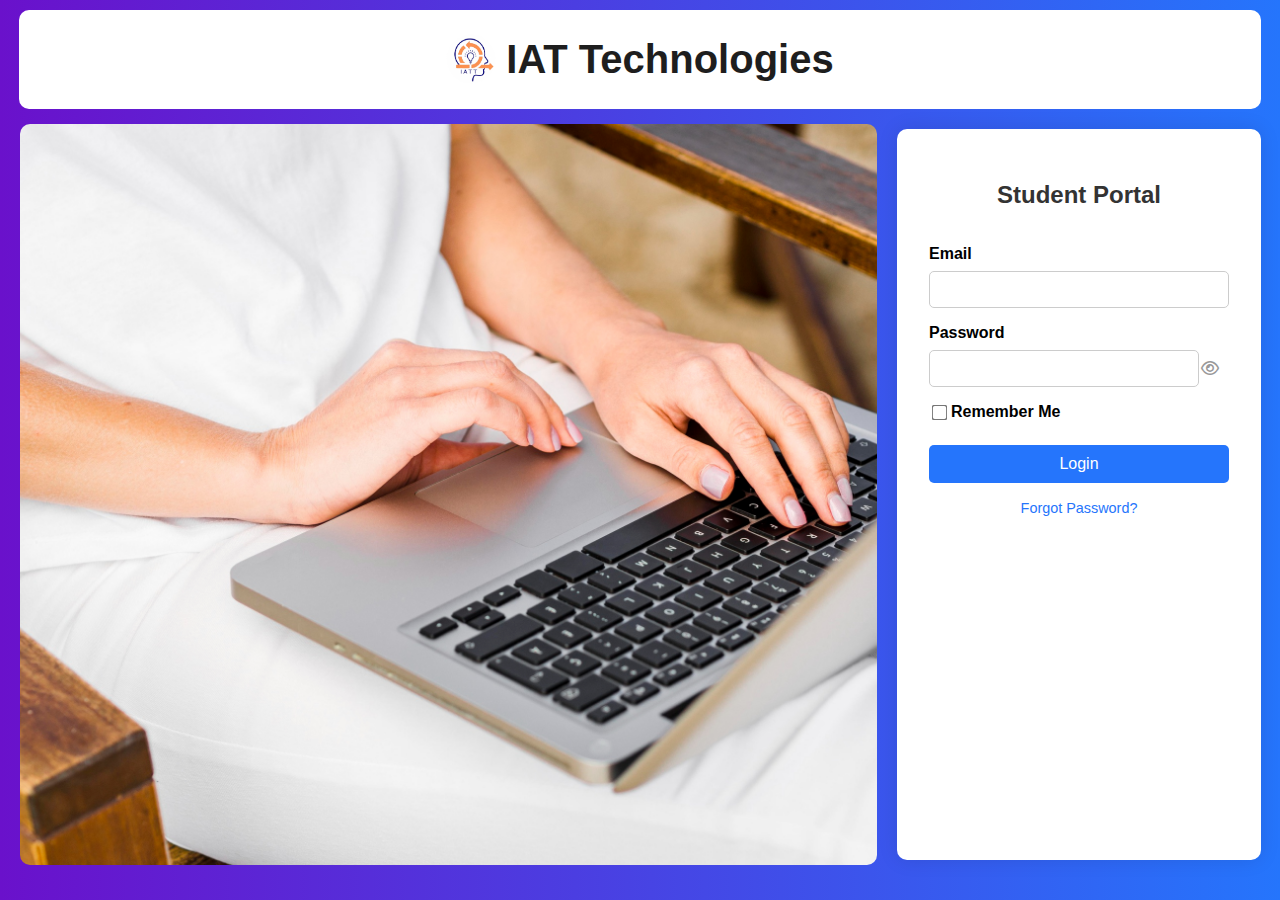
<file: Students_Portal/index.html>
<!DOCTYPE html>
<html lang="en">
<head>
    <meta charset="UTF-8">
    <meta name="viewport" content="width=device-width, initial-scale=1.0">
    <title>Student Portal Login</title>
    <link rel="stylesheet" href="styles.css">
    <link rel="stylesheet" href="https://cdnjs.cloudflare.com/ajax/libs/font-awesome/6.0.0-beta3/css/all.min.css">
</head>
<body>
    <div class="header">
        <img src="logo.png" alt="IAT Technologies Logo" class="logo">
        <h1 class="institution-name">IAT Technologies</h1>
    </div>
    <div class="main-container">
        <div class="image-container">
            <img src="side-image.png" alt="Side Image" class="side-image">
        </div>
        <div class="login-container">
            <h2>Student Portal</h2>
            <form id="loginForm" novalidate>
                <div class="input-group">
                    <label for="email">Email</label>
                    <input type="email" id="email" name="email" required>
                </div>
                <div class="input-group">
                    <label for="password">Password</label>
                    <div class="password-container">
                        <input type="password" id="password" name="password" required>
                        <i class="far fa-eye" id="togglePassword" aria-label="Toggle password visibility"></i>
                    </div>
                </div>
                <div class="input-group remember-me">
                    <input type="checkbox" id="rememberMe" name="rememberMe">
                    <label for="rememberMe">Remember Me</label>
                </div>
                <button type="submit" class="login-button">Login</button>
                <div class="forgot-password">
                    <a href="#">Forgot Password?</a>
                </div>
            </form>
            <div id="errorMessage" class="error-message" role="alert"></div>
        </div>
    </div>
    <script src="script.js"></script>
</body>
</html>
</file>
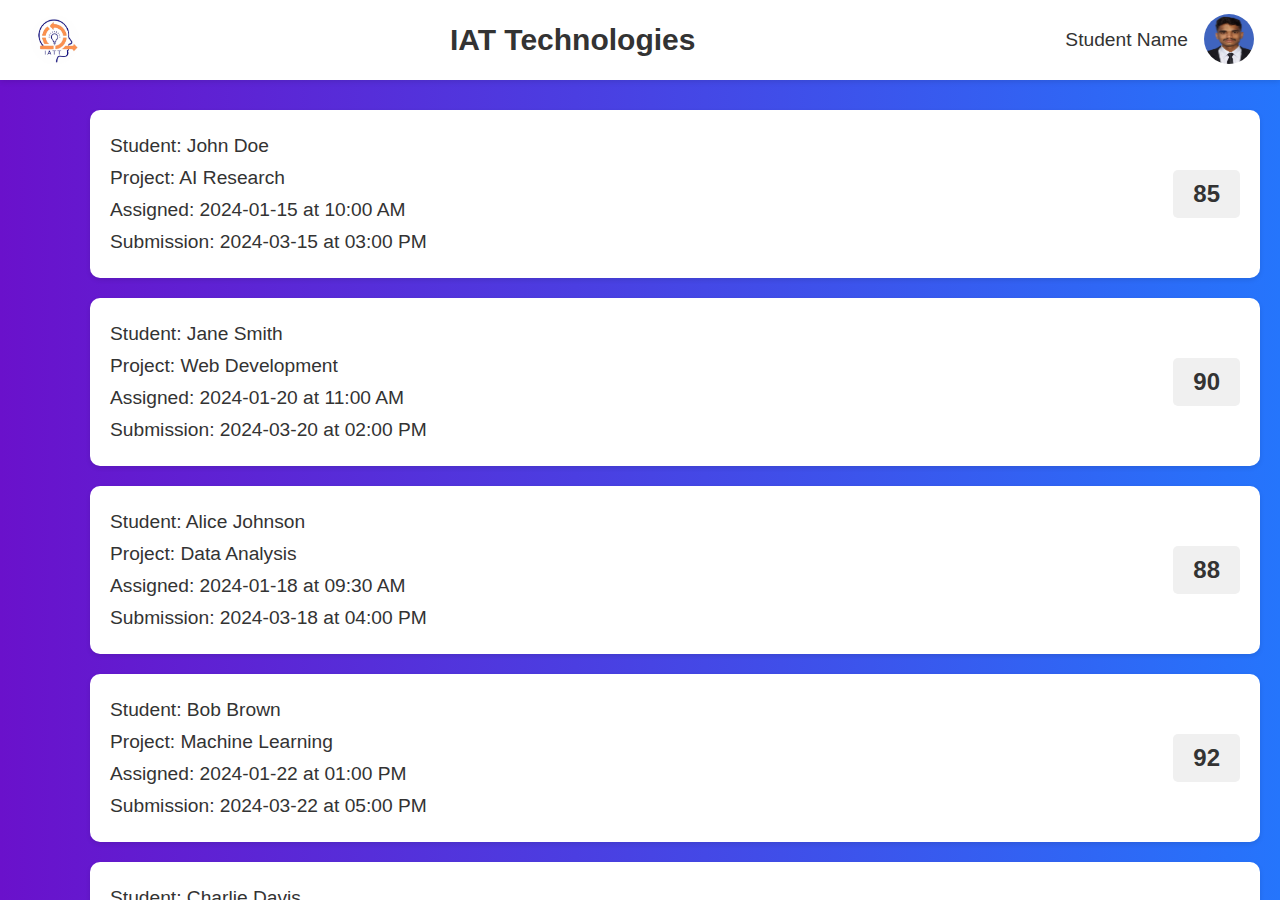
<file: Students_Portal/capstone-projects.html>
<!DOCTYPE html>
<html lang="en">
<head>
    <meta charset="UTF-8">
    <meta name="viewport" content="width=device-width, initial-scale=1.0">
    <title>Capstone Projects</title>
    <link rel="stylesheet" href="capstone-projects.css">
</head>
<body>
    <div class="header">
        <img src="logo.png" alt="Logo" class="logo">
        <h1 class="institution-name">IAT Technologies</h1>
        <div class="profile-section">
            <span class="student-name">Student Name</span>
            <button class="profile-button">
                <img src="profile-image.png" alt="Profile Image" class="profile-image">
            </button>
        </div>
    </div>
    <div class="main-container">
        <div class="content-container">
            <!-- Project cards will be added here dynamically -->
        </div>
    </div>
    <script src="capstone-projects.js"></script>
</body>
</html>
</file>
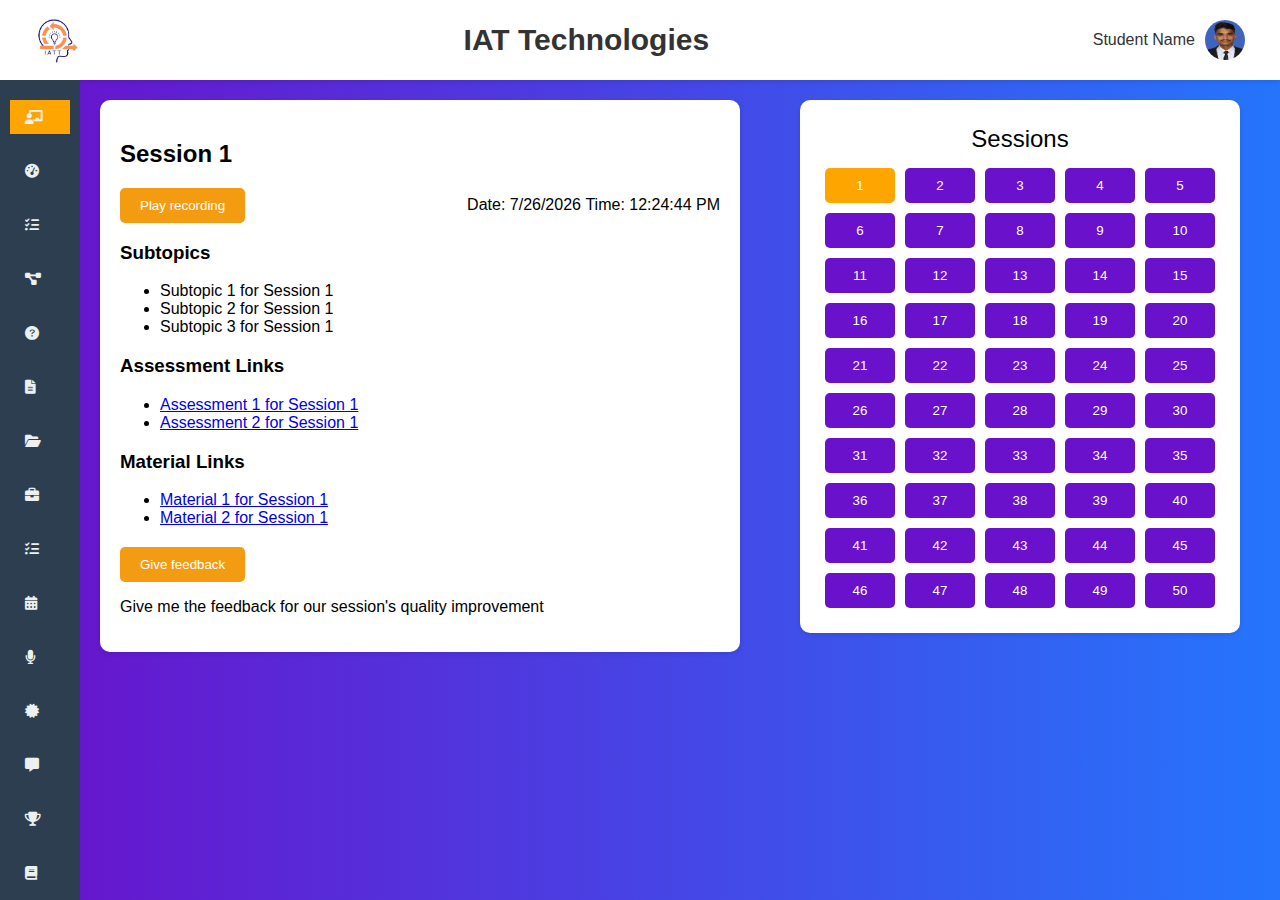
<file: Students_Portal/dashboard.html>
<!DOCTYPE html>
<html lang="en">
<head>
    <meta charset="UTF-8">
    <meta name="viewport" content="width=device-width, initial-scale=1.0">
    <title>Student Dashboard</title>
    <link rel="stylesheet" href="dashboard.css">
    <link rel="stylesheet" href="https://cdnjs.cloudflare.com/ajax/libs/font-awesome/6.0.0-beta3/css/all.min.css">
</head>
<body>
    <div class="header">
        <img src="logo.png" alt="IAT Technologies Logo" class="logo">
        <h1 class="institution-name">IAT Technologies</h1>
        <div class="profile-menu">
            <span id="studentName">Student Name</span>
            <img src="profile-image.png" alt="Profile Image" class="profile-image" id="profileButton">
            <div class="dropdown-content" id="dropdownContent">
                <a href="#">Profile</a>
                <a href="#" id="logout">Logout</a>
            </div>
        </div>
    </div>
    <div class="main-container">
        <div class="sidebar" id="sidebar">
            <ul>
                <li id="classOption" class="selected"><a href="#" onclick="handleSidebarClick(event, 'classOption', 'Class')"><i class="fas fa-chalkboard-teacher"></i> <span>Class</span></a></li>
                <li id="dashboardOption"><a href="dashboard.html" onclick="handleSidebarClick(event, 'dashboardOption', 'Dashboard')"><i class="fas fa-tachometer-alt"></i> <span>Dashboard</span></a></li>
                <li id="tasksOption"><a href="#" onclick="handleSidebarClick(event, 'tasksOption', 'Tasks')"><i class="fas fa-tasks"></i> <span>Tasks</span></a></li>
                <li id="capstoneOption"><a href="#" onclick="handleSidebarClick(event, 'capstoneOption', 'Capstone')"><i class="fas fa-project-diagram"></i> <span>Capstone</span></a></li>
                <li id="queriesOption"><a href="#" onclick="handleSidebarClick(event, 'queriesOption', 'Queries')"><i class="fas fa-question-circle"></i> <span>Queries</span></a></li>
                <li id="requirementsOption"><a href="#" onclick="handleSidebarClick(event, 'requirementsOption', 'Requirements')"><i class="fas fa-file-alt"></i> <span>Requirements</span></a></li>
                <li id="portfolioOption"><a href="#" onclick="handleSidebarClick(event, 'portfolioOption', 'Portfolio')"><i class="fas fa-folder-open"></i> <span>Portfolio – Submission</span></a></li>
                <li id="applicationOption"><a href="#" onclick="handleSidebarClick(event, 'applicationOption', 'Application')"><i class="fas fa-briefcase"></i> <span>Application</span></a></li>
                <li id="interviewTasksOption"><a href="#" onclick="handleSidebarClick(event, 'interviewTasksOption', 'Interview Tasks')"><i class="fas fa-tasks"></i> <span>Interview tasks</span></a></li>
                <li id="leaveApplicationsOption"><a href="#" onclick="handleSidebarClick(event, 'leaveApplicationsOption', 'Leave Applications')"><i class="fas fa-calendar-alt"></i> <span>Leave-applications</span></a></li>
                <li id="mockInterviewsOption"><a href="#" onclick="handleSidebarClick(event, 'mockInterviewsOption', 'Mock Interviews')"><i class="fas fa-microphone"></i> <span>Mock – Interviews</span></a></li>
                <li id="certificateOption"><a href="#" onclick="handleSidebarClick(event, 'certificateOption', 'Certificate')"><i class="fas fa-certificate"></i> <span>Certificate</span></a></li>
                <li id="testimonialOption"><a href="#" onclick="handleSidebarClick(event, 'testimonialOption', 'Testimonial')"><i class="fas fa-comment-alt"></i> <span>Testimonial</span></a></li>
                <li id="leaderBoardOption"><a href="#" onclick="handleSidebarClick(event, 'leaderBoardOption', 'Leader Board')"><i class="fas fa-trophy"></i> <span>Leader Board</span></a></li>
                <li id="syllabusOption"><a href="#" onclick="handleSidebarClick(event, 'syllabusOption', 'Syllabus')"><i class="fas fa-book"></i> <span>Syllabus</span></a></li>
                <li id="placementBoardOption"><a href="#" onclick="handleSidebarClick(event, 'placementBoardOption', 'Placement Board')"><i class="fas fa-briefcase"></i> <span>Placement Board</span></a></li>
            </ul>
        </div>
        <div class="content-container">
            <div id="detailsContainer" class="details-container"></div>
            <div id="timelineContainer" class="timeline-container"></div>
        </div>
    </div>
    <script src="dashboard.js"></script>
</body>
</html>
</file>
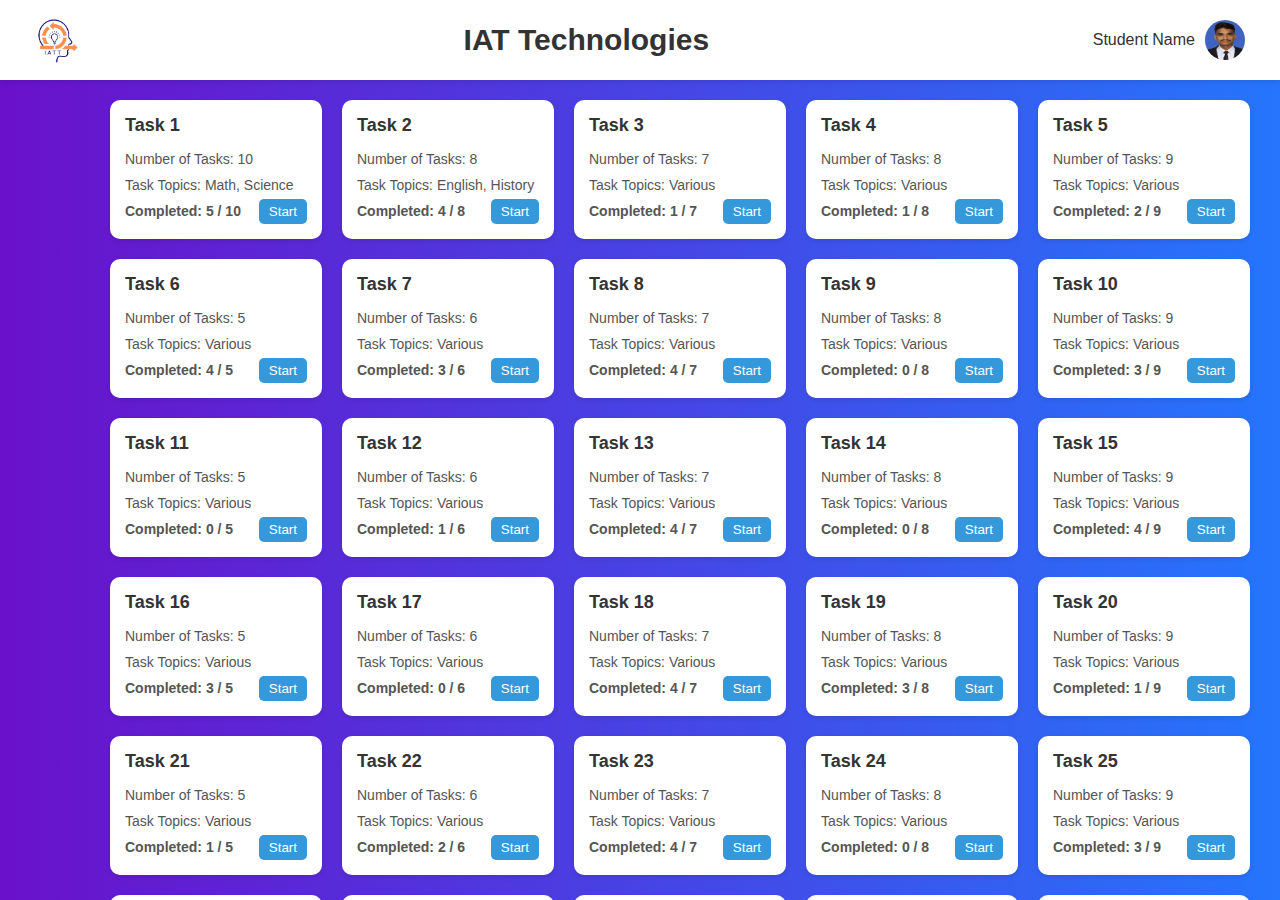
<file: Students_Portal/Tasks.html>
<!DOCTYPE html>
<html lang="en">
<head>
    <meta charset="UTF-8">
    <meta name="viewport" content="width=device-width, initial-scale=1.0">
    <title>Task Page</title>
    <link rel="stylesheet" href="Tasks.css">
</head>
<body>
    <div class="header">
        <img src="logo.png" alt="Logo" class="logo">
        <h1 class="institution-name">IAT Technologies</h1>
        <div class="profile-menu">
            <span id="studentName">Student Name</span>
            <img src="profile-image.png" alt="Profile Image" class="profile-image" id="profileButton">
            <div class="dropdown-content" id="dropdownContent">
                <a href="#">Profile</a>
                <a href="#" id="logout">Logout</a>
            </div>
        </div>
    </div>
    <div class="main-container">
        <div class="content-container">
            <div class="big-container">
                <!-- Small task containers will be dynamically generated here -->
            </div>
        </div>
    </div>
    <script src="Tasks.js"></script>
</body>
</html>
</file>
<file: Students_Portal/styles.css>
body {
    background: linear-gradient(to right, #6a11cb, #2575fc);
    font-family: 'Arial', sans-serif;
    display: flex;
    flex-direction: column;
    align-items: center;
    height: 100vh;
    margin: 0;
}

.header {
    display: flex;
    align-items: center;
    background-color: #fff;
    justify-content: center;
    margin-top: 10px;
    margin-bottom: 20px;
    width: 97%;
    border-radius: 10px
}

.logo {
    width: 50px;
    height: 50px;
    border-radius: 50%;
    margin-right: 10px;
}

.institution-name {
    color: #1e1e1e;
    font-size: 40px;
    margin-bottom: 10;
}

.main-container {
    display: flex;
    align-items: stretch;
    width: 100%;
    height: calc(100vh - 120px);
    box-sizing: border-box;
}

.image-container {
    flex: 1;
    display: flex;
    justify-content: center;
    align-items: center;
    padding: 0 20px;
}

.side-image {
    width: 100%;
    height: 96%;
    max-height: 100%;
    object-fit: cover;
    border-radius: 10px;
    margin-bottom: 40px;
}

.login-container {
    background: #fff;
    padding: 2em;
    border-radius: 10px;
    box-shadow: 0 0 20px rgba(0, 0, 0, 0.1);
    text-align: center;
    width: 300px;
    margin-right: 19px;
    margin-bottom: 40px;
}

h2 {
    margin-bottom: 1.5em;
    color: #333;
}

.input-group {
    margin-bottom: 1em;
    text-align: left;
}

label {
    font-weight: bold;
    margin-bottom: .5em;
    display: block;
}

input[type="email"],
input[type="password"] {
    width: 100%;
    padding: 10px;
    border: 1px solid #ccc;
    border-radius: 5px;
    box-sizing: border-box;
}

.password-container {
    position: relative;
}

.password-container input {
    width: calc(100% - 30px);
    padding-right: 30px;
}

.password-container i {
    position: absolute;
    right: 10px;
    top: 50%;
    transform: translateY(-50%);
    cursor: pointer;
    color: #999;
    transition: color 0.3s;
}

.password-container i:hover {
    color: #333;
}

.remember-me {
    display: flex;
    align-items: center;
    margin-top: 1em;
    margin-bottom: 1em;
}

.remember-me input {
    margin-right: 5px;
    transform: scale(1.2);
    margin-bottom: 10px;
}

.login-button {
    background: #2575fc;
    color: #fff;
    border: none;
    padding: 10px;
    border-radius: 5px;
    cursor: pointer;
    width: 100%;
    font-size: 1em;
    transition: background 0.3s ease;
}

.login-button:hover {
    background: #1b63d8;
}

.forgot-password {
    margin-top: 1em;
}

.forgot-password a {
    color: #2575fc;
    text-decoration: none;
    font-size: 0.9em;
}

.forgot-password a:hover {
    text-decoration: underline;
}

.error-message {
    color: red;
    margin-top: 1em;
}

/* Responsive adjustments */
@media (max-width: 768px) {
    .main-container {
        flex-direction: column;
        align-items: center;
    }

    .image-container {
        margin-right: 0;
        margin-bottom: 20px;
    }

    .side-image {
        width: 80%;
        max-width: 300px;
    }

    .login-container {
        width: 80%;
        max-width: 400px;
    }
}
</file>
<file: Students_Portal/capstone-projects.css>
body {
    background: linear-gradient(to right, #6a11cb, #2575fc);
    font-family: 'Arial', sans-serif;
    margin: 0;
    height: 100vh;
    overflow: hidden;
}

.header {
    display: flex;
    align-items: center;
    justify-content: space-between;
    width: 100%; /* Adjusted width to account for sidebar space */
    padding: 20px;
    background-color: #fff;
    box-shadow: 0 2px 5px rgba(0, 0, 0, 0.1);
    box-sizing: border-box;
    height: 80px;
 
}

.logo {
    width: 50px;
    height: 50px;
    border-radius: 50%;
    margin-left: 10px;
}

.institution-name {
    color: #333;
    font-size: 30px;
    margin: 0;
}

.profile-section {
    display: flex;
    align-items: center;
}

.student-name {
    font-size: 1.2em;
    color: #333;
    margin-right: 10px;
}

.profile-button {
    background: none;
    border: none;
    cursor: pointer;
}

.profile-button .profile-image {
    width: 50px;
    height: 50px;
    border-radius: 50%;
}

.main-container {
    display: flex;
    height: calc(100vh - 80px);
    width: 100%; /* Adjusted width to account for sidebar space */
    box-sizing: border-box;
/* Added margin to account for sidebar space */
}

.content-container {
    display: flex;
    flex-direction: column;
    padding: 20px;
    width: 100%;
    box-sizing: border-box;
    overflow-y: auto;
    margin-left: 70px;
}

.card {
    background-color: #fff;
    padding: 20px;
    border-radius: 10px;
    box-shadow: 0 2px 5px rgba(0, 0, 0, 0.1);
    margin: 10px 0;
    display: flex;
    justify-content: space-between;
    align-items: center;
}

.card-info {
    display: flex;
    flex-direction: column;
}

.card-info span {
    font-size: 1.2em;
    margin: 5px 0;
    color: #333;
}

.card-marks {
    font-size: 1.5em;
    font-weight: bold;
    color: #333;
    background-color: #f0f0f0;
    padding: 10px 20px;
    border-radius: 5px;
}
</file>
<file: Students_Portal/dashboard.css>
/* Basic page styling */
body {
    background: linear-gradient(to right, #6a11cb, #2575fc);
    font-family: 'Arial', sans-serif;
    margin: 0;
    height: 100vh;
    overflow: hidden;
}

.header {
    display: flex;
    align-items: center;
    justify-content: space-between;
    width: 100%;
    padding: 20px;
    background-color: #fff;
    box-shadow: 0 2px 5px rgba(0, 0, 0, 0.1);
    box-sizing: border-box;
    height: 80px;
}

.logo {
    width: 50px;
    height: 50px;
    border-radius: 50%;
    margin-left: 10px;
}

.institution-name {
    color: #333;
    font-size: 30px;
    margin: 0;
}

.profile-menu {
    display: flex;
    align-items: center;
    position: relative;
    cursor: pointer;
}

.profile-menu span {
    color: #333;
    margin-right: 10px;
    font-size: 1em;
}

.profile-image {
    width: 40px;
    height: 40px;
    border-radius: 50%;
    margin-right: 15px;
}

.dropdown-content {
    display: none;
    position: absolute;
    background-color: #f9f9f9;
    min-width: 160px;
    box-shadow: 0 8px 16px rgba(0, 0, 0, 0.2);
    z-index: 1;
    right: 0;
    top: 50px;
    border-radius: 5px;
    overflow: hidden;
}

.dropdown-content a {
    color: black;
    padding: 12px 16px;
    text-decoration: none;
    display: block;
}

.dropdown-content a:hover {
    background-color: #f1f1f1;
}

.show {
    display: block;
}

.sidebar {
    width: 80px;
    background: #2c3e50;
    padding: 20px 10px;
    color: #ecf0f1;
    height: calc(100vh - 80px);
    position: fixed;
    top: 80px;
    left: 0;
    box-sizing: border-box;
    overflow-y: auto;
    transition: width 0.3s;
}

.sidebar:hover {
    width: 220px;
}

.sidebar ul {
    list-style-type: none;
    padding: 0;
    margin: 0;
}

.sidebar ul li {
    margin-bottom: 20px;
}

.sidebar ul li a {
    color: #ecf0f1;
    text-decoration: none;
    font-size: 14px;
    display: flex;
    align-items: center;
    transition: background 0.3s, color 0.3s;
    padding: 10px 15px;
    border-radius: 5px;
    white-space: nowrap;
}

.sidebar ul li a:hover {
    background: #34495e;
    color: #ffffff;
}

.sidebar ul li.selected {
    background-color: orange;
}

.sidebar ul li a i {
    margin-right: 10px;
}

.sidebar ul li a span {
    display: none;
    transition: opacity 0.3s;
}

.sidebar:hover ul li a span {
    display: inline;
    opacity: 1;
}

.main-container {
    display: flex;
    height: calc(100vh - 80px);
    width: 100%;
    box-sizing: border-box;
}

.content-container {
    display: flex;
    flex-grow: 1;
    padding: 20px;
    margin-left: 80px;
    box-sizing: border-box;
    overflow-y: auto;
    transition: margin-left 0.3s;
}

.sidebar:hover + .content-container {
    margin-left: 220px;
}

.timeline-container {
    background-color: #fff;
    padding: 20px;
    border-radius: 10px;
    box-shadow: 0 2px 5px rgba(0, 0, 0, 0.1);
    max-width: 800px;
    display: block;
    margin-left: 60px;
    width: 400px;
    height: fit-content;
}

.details-container {
    background-color: #fff;
    padding: 20px;
    border-radius: 10px;
    box-shadow: 0 2px 5px rgba(0, 0, 0, 0.1);
    margin-bottom: 20px;
    width: 600px;
    height: fit-content;
}

.timeline-header {
    font-size: 24px;
    margin-bottom: 10px;
    text-align: center;
    margin-top: 5px;
}

.timeline-button {
    background-color: #6a11cb;
    color: #fff;
    border: none;
    padding: 10px;
    margin: 5px;
    border-radius: 5px;
    cursor: pointer;
    width: 70px;
}

.timeline-button:hover,
.timeline-button.selected {
    background-color: orange;
}

.timeline {
    display: flex;
    flex-wrap: wrap;
}

.timeline-details {
    font-size: 16px;
    margin: 10px 0;
}

.bold {
    font-weight: bold;
}

.session-details {
    margin-top: 20px;
}

.session-details h3 {
    margin-bottom: 10px;
}

.session-details ul {
    list-style-type: disc;
    padding-left: 20px;
}

.session-details ul li {
    margin-bottom: 5px;
}

.button-container {
    margin-top: 20px;
    display: flex;
    justify-content: space-between;
    align-items: center;
}

.feedback-button {
    background-color: #f39c12;
    color: #fff;
    border: none;
    padding: 10px 20px;
    border-radius: 5px;
    cursor: pointer;
}

.feedback-button:hover {
    background-color: #e67e22;
}
</file>
<file: Students_Portal/Tasks.css>
body {
    background: linear-gradient(to right, #6a11cb, #2575fc);
    font-family: 'Arial', sans-serif;
    margin: 0;
    height: 100vh;
    overflow: hidden;
}

.header {
    display: flex;
    align-items: center;
    justify-content: space-between;
    width: 100%;
    padding: 20px;
    background-color: #fff;
    box-shadow: 0 2px 5px rgba(0, 0, 0, 0.1);
    box-sizing: border-box;
    height: 80px;
}

.logo {
    width: 50px;
    height: 50px;
    border-radius: 50%;
    margin-left: 10px;
}

.institution-name {
    color: #333;
    font-size: 30px;
    margin: 0;
}

.profile-menu {
    display: flex;
    align-items: center;
    position: relative;
    cursor: pointer;
}

.profile-menu span {
    color: #333;
    margin-right: 10px;
    font-size: 1em;
}

.profile-image {
    width: 40px;
    height: 40px;
    border-radius: 50%;
    margin-right: 15px;
}

.dropdown-content {
    display: none;
    position: absolute;
    background-color: #f9f9f9;
    min-width: 160px;
    box-shadow: 0 8px 16px rgba(0, 0, 0, 0.2);
    z-index: 1;
    right: 0;
    top: 50px;
    border-radius: 5px;
    overflow: hidden;
}

.dropdown-content a {
    color: black;
    padding: 12px 16px;
    text-decoration: none;
    display: block;
}

.dropdown-content a:hover {
    background-color: #f1f1f1;
}

.show {
    display: block;
}

.main-container {
    display: flex;
    height: calc(100vh - 80px);
    width: 100%;
    box-sizing: border-box;
}

.content-container {
    display: flex;
    flex-wrap: wrap;
    flex-grow: 1;
    padding: 20px;
    margin-left: 80px; /* Adjusted margin to create space for the sidebar area */
    box-sizing: border-box;
    overflow-y: auto;
}

.big-container {
    display: flex;
    flex-wrap: wrap;
    gap: 20px;
    justify-content: center;
}

.task-container {
    background-color: #fff;
    padding: 15px;
    border-radius: 10px;
    box-shadow: 0 2px 5px rgba(0, 0, 0, 0.1);
    width: calc(20% - 20px);
    box-sizing: border-box;
    display: flex;
    flex-direction: column;
    justify-content: space-between;
    position: relative;
}

.task-container h3 {
    margin: 0 0 10px 0;
    font-size: 18px;
    color: #333;
}

.task-container p {
    margin: 5px 0;
    font-size: 14px;
    color: #555;
}

.task-container .task-progress {
    font-weight: bold;
}

.task-container .start-button {
    position: absolute;
    bottom: 15px;
    right: 15px;
    padding: 5px 10px;
    background-color: #3498db;
    color: #fff;
    border: none;
    border-radius: 5px;
    cursor: pointer;
    transition: background-color 0.3s;
}

.task-container .start-button:hover {
    background-color: #2980b9;
}
</file>
